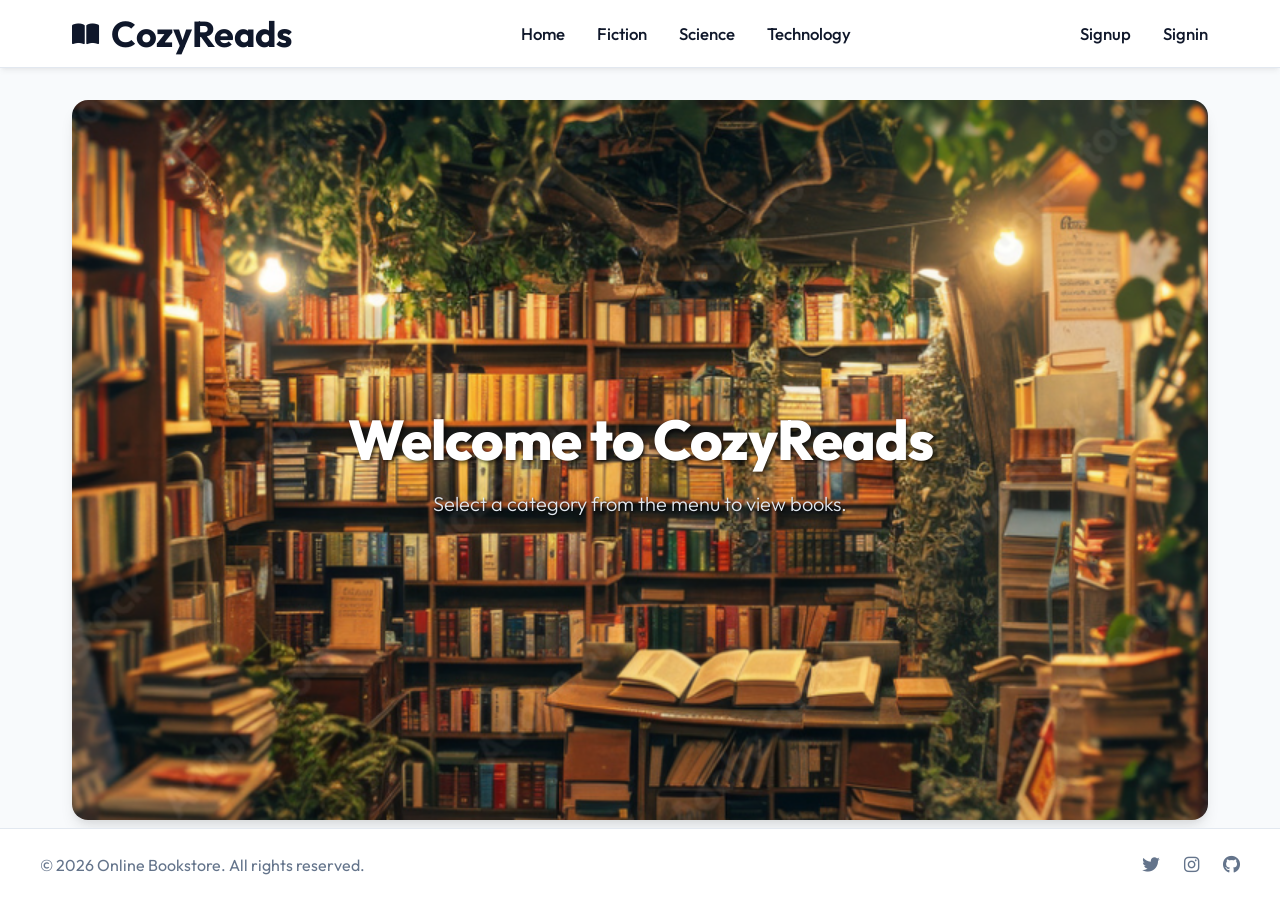
<file: index.html>
<!DOCTYPE html>
<html lang="en">

<head>
    <meta charset="UTF-8">
    <meta name="viewport" content="width=device-width, initial-scale=1.0">
    <title>Modern Online Bookstore</title>
    <link rel="stylesheet" href="style.css">
    <link rel="preconnect" href="https://fonts.googleapis.com">
    <link rel="preconnect" href="https://fonts.gstatic.com" crossorigin>
    <link href="https://fonts.googleapis.com/css2?family=Outfit:wght@300;400;500;600;700&display=swap" rel="stylesheet">
    <link rel="stylesheet" href="https://cdnjs.cloudflare.com/ajax/libs/font-awesome/6.4.0/css/all.min.css">
</head>

<body>
    <div class="app-container">
        <!-- Navigation Frame (Top) -->
        <nav class="top-nav-frame" id="nav-frame">
            <div class="nav-content">
                <div class="brand">
                    <i class="fa-solid fa-book-open"></i>
                    <h1>CozyReads</h1>
                </div>

                <ul class="nav-links" id="main-nav">
                    <li onclick="navigateTo('home')">Home</li>
                    <li onclick="navigateTo('category', 'Fiction')">Fiction</li>
                    <li onclick="navigateTo('category', 'Science')">Science</li>
                    <li onclick="navigateTo('category', 'Technology')">Technology</li>
                </ul>

                <ul class="auth-links" id="auth-nav">
                    <!-- Dynamic Auth Links -->
                    <li id="nav-signup" onclick="navigateTo('registration')">Signup</li>
                    <li id="nav-signin" onclick="navigateTo('login')">Signin</li>
                </ul>

                <div class="cart-icon" id="nav-cart" onclick="toggleCart()" style="display: none;">
                    <i class="fa-solid fa-cart-shopping"></i>
                    <span id="cart-count">0</span>
                </div>
            </div>
        </nav>

        <!-- Main Content Wrapper -->
        <div class="main-wrapper">
            <!-- Content Frame -->
            <main class="Frame-content" id="content-frame">
                <!-- Dynamic content loads here -->
            </main>

            <!-- Footer Frame -->
            <footer class="Frame-footer" id="footer-frame">
                <div class="footer-content">
                    <p>&copy; 2026 Online Bookstore. All rights reserved.</p>
                    <div class="socials">
                        <a href="#"><i class="fa-brands fa-twitter"></i></a>
                        <a href="#"><i class="fa-brands fa-instagram"></i></a>
                        <a href="#"><i class="fa-brands fa-github"></i></a>
                    </div>
                </div>
            </footer>
        </div>
    </div>

    <!-- Cart Modal/Overlay -->
    <div class="cart-overlay" id="cart-overlay">
        <div class="cart-sidebar">
            <div class="cart-header">
                <h2>Your Cart</h2>
                <button onclick="toggleCart()"><i class="fa-solid fa-xmark"></i></button>
            </div>
            <div class="cart-items" id="cart-items">
                <!-- Cart items go here -->
                <div class="empty-cart-msg">Your cart is empty.</div>
            </div>
            <div class="cart-footer">
                <div class="total-row">
                    <span>Total:</span>
                    <span id="cart-total">$0.00</span>
                </div>
                <button class="checkout-btn">Checkout</button>
            </div>
        </div>
    </div>

    <script src="app.js"></script>
</body>

</html>
</file>
<file: style.css>
:root {
    --bg-primary: #ffffff;
    --bg-secondary: #f8fafc;
    --bg-card: #ffffff;
    --text-primary: #0f172a;
    --text-secondary: #64748b;
    --accent: #6366f1;
    --accent-hover: #4f46e5;
    --danger: #ef4444;
    --success: #22c55e;
    --border: #e2e8f0;
    --font-heading: 'Outfit', sans-serif;
    --font-body: 'Outfit', sans-serif;
    --shadow-soft: 0 4px 6px -1px rgb(0 0 0 / 0.05), 0 2px 4px -2px rgb(0 0 0 / 0.05);
    --shadow-strong: 0 10px 15px -3px rgb(0 0 0 / 0.1), 0 4px 6px -2px rgb(0 0 0 / 0.05);
}

* {
    margin: 0;
    padding: 0;
    box-sizing: border-box;
}

body {
    background-color: var(--bg-secondary);
    color: var(--text-primary);
    font-family: var(--font-body);
    overflow: hidden;
    height: 100vh;
}

a {
    text-decoration: none;
    color: inherit;
}

ul {
    list-style: none;
}

button,
input {
    font-family: inherit;
}

/* Main Grid Layout - Horizontal Frame Structure */
.app-container {
    display: flex;
    flex-direction: column;
    height: 100vh;
}

/* Top Navigation Frame */
.top-nav-frame {
    background-color: var(--bg-primary);
    border-bottom: 1px solid var(--border);
    height: 70px;
    display: flex;
    justify-content: center;
    box-shadow: var(--shadow-soft);
    z-index: 100;
}

.nav-content {
    width: 100%;
    max-width: 1200px;
    padding: 0 2rem;
    display: flex;
    align-items: center;
    justify-content: space-between;
}

.brand {
    display: flex;
    align-items: center;
    gap: 0.75rem;
    font-size: 1.5rem;
    font-weight: 700;
    color: var(--text-primary);
}

.nav-links {
    display: flex;
    gap: 2rem;
}

.nav-links li,
.auth-links li {
    font-weight: 500;
    color: var(--text-primary);
    cursor: pointer;
    text-transform: capitalize;
    transition: color 0.2s;
    font-size: 1.05rem;
}

.nav-links li:hover,
.auth-links li:hover {
    color: var(--accent);
}

.auth-links {
    display: flex;
    gap: 2rem;
    align-items: center;
}

.cart-icon {
    margin-left: 2rem;
    color: var(--text-primary);
    cursor: pointer;
    font-size: 1.2rem;
    position: relative;
    transition: color 0.2s;
}

.cart-icon:hover {
    color: var(--accent);
}

#cart-count {
    position: absolute;
    top: -8px;
    right: -8px;
    background-color: var(--accent);
    color: white;
    font-size: 0.7rem;
    padding: 2px 6px;
    border-radius: 99px;
}

/* Main Content Area */
.main-wrapper {
    flex-grow: 1;
    display: flex;
    flex-direction: column;
    overflow: hidden;
}

/* Content Frame */
.Frame-content {
    flex-grow: 1;
    padding: 2rem;
    overflow-y: auto;
    max-width: 1200px;
    width: 100%;
    margin: 0 auto;
}

/* Book Grid */
.book-grid {
    display: grid;
    grid-template-columns: repeat(auto-fill, minmax(220px, 1fr));
    gap: 2.5rem;
    padding-bottom: 2rem;
}

.book-card {
    background-color: var(--bg-card);
    border-radius: 1rem;
    overflow: hidden;
    transition: transform 0.3s ease, box-shadow 0.3s ease;
    border: 1px solid var(--border);
    display: flex;
    flex-direction: column;
    box-shadow: var(--shadow-soft);
}

.book-card:hover {
    transform: translateY(-5px);
    box-shadow: var(--shadow-strong);
    border-color: var(--accent);
}

.book-cover {
    height: 320px;
    background-color: #f1f5f9;
    position: relative;
    overflow: hidden;
}

.book-cover img {
    width: 100%;
    height: 100%;
    object-fit: cover;
    transition: transform 0.5s ease;
}

.book-card:hover .book-cover img {
    transform: scale(1.05);
}

.book-info {
    padding: 1.25rem;
    flex-grow: 1;
    display: flex;
    flex-direction: column;
}

.book-title {
    font-size: 1.1rem;
    font-weight: 700;
    margin-bottom: 0.35rem;
    color: var(--text-primary);
    line-height: 1.3;
}

.book-author {
    font-size: 0.9rem;
    color: var(--text-secondary);
    margin-bottom: 1rem;
}

.book-footer {
    margin-top: auto;
    display: flex;
    justify-content: space-between;
    align-items: center;
}

.book-price {
    font-weight: 700;
    color: var(--accent);
    font-size: 1.15rem;
}

.add-btn {
    background-color: var(--bg-secondary);
    border: 1px solid var(--border);
    color: var(--text-primary);
    width: 40px;
    height: 40px;
    border-radius: 50%;
    display: flex;
    align-items: center;
    justify-content: center;
    cursor: pointer;
    transition: all 0.2s;
}

.add-btn:hover {
    background-color: var(--accent);
    border-color: var(--accent);
    color: white;
}

/* Forms */
.form-container {
    max-width: 480px;
    margin: 4rem auto;
    background-color: var(--bg-card);
    padding: 3rem;
    border-radius: 1rem;
    box-shadow: var(--shadow-strong);
    border: 1px solid var(--border);
    animation: fadeIn 0.4s ease;
}

.form-header {
    text-align: center;
    margin-bottom: 2rem;
}

.form-header h2 {
    font-size: 1.75rem;
    color: var(--text-primary);
    margin-bottom: 0.5rem;
}

.form-header p {
    color: var(--text-secondary);
}

.form-group {
    margin-bottom: 1.5rem;
}

.form-group label {
    display: block;
    margin-bottom: 0.5rem;
    color: var(--text-secondary);
    font-size: 0.9rem;
    font-weight: 500;
}

.form-control {
    width: 100%;
    padding: 0.85rem 1rem;
    background-color: var(--bg-secondary);
    border: 1px solid var(--border);
    border-radius: 0.5rem;
    color: var(--text-primary);
    transition: border-color 0.2s;
    font-size: 0.95rem;
}

.form-control:focus {
    outline: none;
    border-color: var(--accent);
    background-color: var(--bg-card);
}

.form-control.error {
    border-color: var(--danger);
    background-color: #fef2f2;
}

.error-msg {
    color: var(--danger);
    font-size: 0.8rem;
    margin-top: 0.4rem;
    display: none;
}

.btn-primary {
    width: 100%;
    padding: 0.95rem;
    background-color: var(--accent);
    color: white;
    border: none;
    border-radius: 0.5rem;
    font-weight: 600;
    cursor: pointer;
    transition: background-color 0.2s;
    font-size: 1rem;
    margin-top: 0.5rem;
}

.btn-primary:hover {
    background-color: var(--accent-hover);
}

/* Footer Frame */
.Frame-footer {
    background-color: var(--bg-primary);
    border-top: 1px solid var(--border);
    padding: 1.5rem 2rem;
    color: var(--text-secondary);
    display: flex;
    justify-content: center;
}

.footer-content {
    display: flex;
    justify-content: space-between;
    align-items: center;
    width: 100%;
    max-width: 1200px;
}

.socials {
    display: flex;
    gap: 1.5rem;
}

.socials a {
    font-size: 1.1rem;
    color: var(--text-secondary);
    transition: color 0.2s;
}

.socials a:hover {
    color: var(--accent);
}

/* Cart Overlay */
.cart-overlay {
    position: fixed;
    top: 0;
    left: 0;
    width: 100%;
    height: 100%;
    background-color: rgba(0, 0, 0, 0.3);
    z-index: 200;
    opacity: 0;
    pointer-events: none;
    transition: opacity 0.3s;
    backdrop-filter: blur(2px);
}

.cart-sidebar {
    position: absolute;
    top: 0;
    right: 0;
    width: 400px;
    height: 100%;
    background-color: var(--bg-primary);
    transform: translateX(100%);
    transition: transform 0.3s cubic-bezier(0.16, 1, 0.3, 1);
    display: flex;
    flex-direction: column;
    box-shadow: -10px 0 25px rgba(0, 0, 0, 0.1);
}

.cart-overlay.open {
    opacity: 1;
    pointer-events: all;
}

.cart-overlay.open .cart-sidebar {
    transform: translateX(0);
}

.cart-header {
    padding: 1.5rem;
    border-bottom: 1px solid var(--border);
    display: flex;
    justify-content: space-between;
    align-items: center;
}

.cart-header h2 {
    font-size: 1.25rem;
    color: var(--text-primary);
}

.cart-header button {
    background: none;
    border: none;
    color: var(--text-secondary);
    font-size: 1.2rem;
    cursor: pointer;
    padding: 0.25rem;
}

.cart-header button:hover {
    color: var(--text-primary);
}

.cart-items {
    flex-grow: 1;
    overflow-y: auto;
    padding: 1.5rem;
}

.cart-item {
    display: flex;
    gap: 1rem;
    margin-bottom: 1rem;
    padding-bottom: 1rem;
    border-bottom: 1px solid var(--border);
}

.cart-item-info {
    flex-grow: 1;
}

.cart-item-title {
    font-weight: 600;
    font-size: 0.95rem;
    color: var(--text-primary);
}

.cart-item-price {
    color: var(--accent);
    font-size: 0.9rem;
    margin-top: 0.25rem;
    font-weight: 600;
}

.cart-remove-btn {
    background: none;
    border: none;
    color: var(--danger);
    font-size: 0.8rem;
    cursor: pointer;
    margin-top: 0.5rem;
    font-weight: 500;
}

.cart-remove-btn:hover {
    text-decoration: underline;
}

.cart-footer {
    padding: 1.5rem;
    border-top: 1px solid var(--border);
    background-color: var(--bg-secondary);
}

.total-row {
    display: flex;
    justify-content: space-between;
    font-size: 1.1rem;
    font-weight: 700;
    margin-bottom: 1rem;
    color: var(--text-primary);
}

.checkout-btn {
    width: 100%;
    padding: 1rem;
    background-color: var(--text-primary);
    color: white;
    border: none;
    border-radius: 0.5rem;
    font-weight: 600;
    font-size: 1rem;
    cursor: pointer;
    transition: 0.2s;
}

.checkout-btn:hover {
    background-color: #000;
}

/* Book Details View */
.book-detail-view {
    display: flex;
    gap: 3rem;
    animation: fadeIn 0.4s ease;
    background: var(--bg-card);
    padding: 2rem;
    border-radius: 1rem;
    border: 1px solid var(--border);
}

.detail-cover {
    width: 320px;
    flex-shrink: 0;
    border-radius: 0.5rem;
    overflow: hidden;
    box-shadow: var(--shadow-strong);
}

.detail-cover img {
    width: 100%;
    height: auto;
    display: block;
}

.detail-info {
    flex-grow: 1;
    padding: 1rem 0;
}

.detail-title {
    font-size: 2.5rem;
    margin-bottom: 0.5rem;
    color: var(--text-primary);
    line-height: 1.1;
}

.detail-author {
    font-size: 1.25rem;
    color: var(--accent);
    margin-bottom: 2rem;
}

.detail-desc {
    line-height: 1.8;
    color: var(--text-secondary);
    margin-bottom: 2.5rem;
    font-size: 1.05rem;
}

.detail-actions {
    display: flex;
    gap: 1.5rem;
    align-items: center;
}

@keyframes fadeIn {
    from {
        opacity: 0;
        transform: translateY(10px);
    }

    to {
        opacity: 1;
        transform: translateY(0);
    }
}

@media (max-width: 768px) {
    .nav-content {
        flex-direction: column;
        gap: 1rem;
        padding: 1rem;
    }

    .top-nav-frame {
        height: auto;
    }

    .nav-links {
        gap: 1rem;
        flex-wrap: wrap;
        justify-content: center;
    }

    .book-detail-view {
        flex-direction: column;
    }

    .detail-cover {
        width: 100%;
        max-width: 300px;
        margin: 0 auto;
    }

    .cart-sidebar {
        width: 100%;
    }
}

/* Hero Section for Home Page */
.hero-section {
    width: 100%;
    height: 100%;
    /* Fill the frame content area */
    min-height: 80vh;
    background-image: url('bgimg.png');
    background-size: cover;
    background-position: center;
    background-repeat: no-repeat;
    display: flex;
    flex-direction: column;
    align-items: center;
    justify-content: center;
    text-align: center;
    color: white;
    border-radius: 1rem;
    /* Optional: matches other cards */
    overflow: hidden;
    position: relative;
    box-shadow: var(--shadow-strong);
}

.hero-content {
    z-index: 2;
    padding: 2rem;
}

.hero-content h1 {
    font-size: 3.5rem;
    font-weight: 800;
    margin-bottom: 1rem;
    text-shadow: 2px 2px 4px rgba(0, 0, 0, 0.7);
    font-family: var(--font-heading);
    color: #fff;
    letter-spacing: -1px;
}

.hero-content p {
    font-size: 1.25rem;
    font-weight: 300;
    max-width: 700px;
    margin: 0 auto;
    text-shadow: 1px 1px 2px rgba(0, 0, 0, 0.7);
    color: #e2e8f0;
}
</file>
<file: Bookstore/style.css>
:root {
    --bg-primary: #ffffff;
    --bg-secondary: #f8fafc;
    --bg-card: #ffffff;
    --text-primary: #0f172a;
    --text-secondary: #64748b;
    --accent: #6366f1;
    --accent-hover: #4f46e5;
    --danger: #ef4444;
    --success: #22c55e;
    --border: #e2e8f0;
    --font-heading: 'Outfit', sans-serif;
    --font-body: 'Outfit', sans-serif;
    --shadow-soft: 0 4px 6px -1px rgb(0 0 0 / 0.05), 0 2px 4px -2px rgb(0 0 0 / 0.05);
    --shadow-strong: 0 10px 15px -3px rgb(0 0 0 / 0.1), 0 4px 6px -2px rgb(0 0 0 / 0.05);
}

* {
    margin: 0;
    padding: 0;
    box-sizing: border-box;
}

body {
    background-color: var(--bg-secondary);
    color: var(--text-primary);
    font-family: var(--font-body);
    overflow: hidden;
    height: 100vh;
}

a {
    text-decoration: none;
    color: inherit;
}

ul {
    list-style: none;
}

button,
input {
    font-family: inherit;
}

/* Main Grid Layout - Horizontal Frame Structure */
.app-container {
    display: flex;
    flex-direction: column;
    height: 100vh;
}

/* Top Navigation Frame */
.top-nav-frame {
    background-color: var(--bg-primary);
    border-bottom: 1px solid var(--border);
    height: 70px;
    display: flex;
    justify-content: center;
    box-shadow: var(--shadow-soft);
    z-index: 100;
}

.nav-content {
    width: 100%;
    max-width: 1200px;
    padding: 0 2rem;
    display: flex;
    align-items: center;
    justify-content: space-between;
}

.brand {
    display: flex;
    align-items: center;
    gap: 0.75rem;
    font-size: 1.5rem;
    font-weight: 700;
    color: var(--text-primary);
}

.nav-links {
    display: flex;
    gap: 2rem;
}

.nav-links li,
.auth-links li {
    font-weight: 500;
    color: var(--text-primary);
    cursor: pointer;
    text-transform: capitalize;
    transition: color 0.2s;
    font-size: 1.05rem;
}

.nav-links li:hover,
.auth-links li:hover {
    color: var(--accent);
}

.auth-links {
    display: flex;
    gap: 2rem;
    align-items: center;
}

.cart-icon {
    margin-left: 2rem;
    color: var(--text-primary);
    cursor: pointer;
    font-size: 1.2rem;
    position: relative;
    transition: color 0.2s;
}

.cart-icon:hover {
    color: var(--accent);
}

#cart-count {
    position: absolute;
    top: -8px;
    right: -8px;
    background-color: var(--accent);
    color: white;
    font-size: 0.7rem;
    padding: 2px 6px;
    border-radius: 99px;
}

/* Main Content Area */
.main-wrapper {
    flex-grow: 1;
    display: flex;
    flex-direction: column;
    overflow: hidden;
}

/* Content Frame */
.Frame-content {
    flex-grow: 1;
    padding: 2rem;
    overflow-y: auto;
    max-width: 1200px;
    width: 100%;
    margin: 0 auto;
}

/* Book Grid */
.book-grid {
    display: grid;
    grid-template-columns: repeat(auto-fill, minmax(220px, 1fr));
    gap: 2.5rem;
    padding-bottom: 2rem;
}

.book-card {
    background-color: var(--bg-card);
    border-radius: 1rem;
    overflow: hidden;
    transition: transform 0.3s ease, box-shadow 0.3s ease;
    border: 1px solid var(--border);
    display: flex;
    flex-direction: column;
    box-shadow: var(--shadow-soft);
}

.book-card:hover {
    transform: translateY(-5px);
    box-shadow: var(--shadow-strong);
    border-color: var(--accent);
}

.book-cover {
    height: 320px;
    background-color: #f1f5f9;
    position: relative;
    overflow: hidden;
}

.book-cover img {
    width: 100%;
    height: 100%;
    object-fit: cover;
    transition: transform 0.5s ease;
}

.book-card:hover .book-cover img {
    transform: scale(1.05);
}

.book-info {
    padding: 1.25rem;
    flex-grow: 1;
    display: flex;
    flex-direction: column;
}

.book-title {
    font-size: 1.1rem;
    font-weight: 700;
    margin-bottom: 0.35rem;
    color: var(--text-primary);
    line-height: 1.3;
}

.book-author {
    font-size: 0.9rem;
    color: var(--text-secondary);
    margin-bottom: 1rem;
}

.book-footer {
    margin-top: auto;
    display: flex;
    justify-content: space-between;
    align-items: center;
}

.book-price {
    font-weight: 700;
    color: var(--accent);
    font-size: 1.15rem;
}

.add-btn {
    background-color: var(--bg-secondary);
    border: 1px solid var(--border);
    color: var(--text-primary);
    width: 40px;
    height: 40px;
    border-radius: 50%;
    display: flex;
    align-items: center;
    justify-content: center;
    cursor: pointer;
    transition: all 0.2s;
}

.add-btn:hover {
    background-color: var(--accent);
    border-color: var(--accent);
    color: white;
}

/* Forms */
.form-container {
    max-width: 480px;
    margin: 4rem auto;
    background-color: var(--bg-card);
    padding: 3rem;
    border-radius: 1rem;
    box-shadow: var(--shadow-strong);
    border: 1px solid var(--border);
    animation: fadeIn 0.4s ease;
}

.form-header {
    text-align: center;
    margin-bottom: 2rem;
}

.form-header h2 {
    font-size: 1.75rem;
    color: var(--text-primary);
    margin-bottom: 0.5rem;
}

.form-header p {
    color: var(--text-secondary);
}

.form-group {
    margin-bottom: 1.5rem;
}

.form-group label {
    display: block;
    margin-bottom: 0.5rem;
    color: var(--text-secondary);
    font-size: 0.9rem;
    font-weight: 500;
}

.form-control {
    width: 100%;
    padding: 0.85rem 1rem;
    background-color: var(--bg-secondary);
    border: 1px solid var(--border);
    border-radius: 0.5rem;
    color: var(--text-primary);
    transition: border-color 0.2s;
    font-size: 0.95rem;
}

.form-control:focus {
    outline: none;
    border-color: var(--accent);
    background-color: var(--bg-card);
}

.form-control.error {
    border-color: var(--danger);
    background-color: #fef2f2;
}

.error-msg {
    color: var(--danger);
    font-size: 0.8rem;
    margin-top: 0.4rem;
    display: none;
}

.btn-primary {
    width: 100%;
    padding: 0.95rem;
    background-color: var(--accent);
    color: white;
    border: none;
    border-radius: 0.5rem;
    font-weight: 600;
    cursor: pointer;
    transition: background-color 0.2s;
    font-size: 1rem;
    margin-top: 0.5rem;
}

.btn-primary:hover {
    background-color: var(--accent-hover);
}

/* Footer Frame */
.Frame-footer {
    background-color: var(--bg-primary);
    border-top: 1px solid var(--border);
    padding: 1.5rem 2rem;
    color: var(--text-secondary);
    display: flex;
    justify-content: center;
}

.footer-content {
    display: flex;
    justify-content: space-between;
    align-items: center;
    width: 100%;
    max-width: 1200px;
}

.socials {
    display: flex;
    gap: 1.5rem;
}

.socials a {
    font-size: 1.1rem;
    color: var(--text-secondary);
    transition: color 0.2s;
}

.socials a:hover {
    color: var(--accent);
}

/* Cart Overlay */
.cart-overlay {
    position: fixed;
    top: 0;
    left: 0;
    width: 100%;
    height: 100%;
    background-color: rgba(0, 0, 0, 0.3);
    z-index: 200;
    opacity: 0;
    pointer-events: none;
    transition: opacity 0.3s;
    backdrop-filter: blur(2px);
}

.cart-sidebar {
    position: absolute;
    top: 0;
    right: 0;
    width: 400px;
    height: 100%;
    background-color: var(--bg-primary);
    transform: translateX(100%);
    transition: transform 0.3s cubic-bezier(0.16, 1, 0.3, 1);
    display: flex;
    flex-direction: column;
    box-shadow: -10px 0 25px rgba(0, 0, 0, 0.1);
}

.cart-overlay.open {
    opacity: 1;
    pointer-events: all;
}

.cart-overlay.open .cart-sidebar {
    transform: translateX(0);
}

.cart-header {
    padding: 1.5rem;
    border-bottom: 1px solid var(--border);
    display: flex;
    justify-content: space-between;
    align-items: center;
}

.cart-header h2 {
    font-size: 1.25rem;
    color: var(--text-primary);
}

.cart-header button {
    background: none;
    border: none;
    color: var(--text-secondary);
    font-size: 1.2rem;
    cursor: pointer;
    padding: 0.25rem;
}

.cart-header button:hover {
    color: var(--text-primary);
}

.cart-items {
    flex-grow: 1;
    overflow-y: auto;
    padding: 1.5rem;
}

.cart-item {
    display: flex;
    gap: 1rem;
    margin-bottom: 1rem;
    padding-bottom: 1rem;
    border-bottom: 1px solid var(--border);
}

.cart-item-info {
    flex-grow: 1;
}

.cart-item-title {
    font-weight: 600;
    font-size: 0.95rem;
    color: var(--text-primary);
}

.cart-item-price {
    color: var(--accent);
    font-size: 0.9rem;
    margin-top: 0.25rem;
    font-weight: 600;
}

.cart-remove-btn {
    background: none;
    border: none;
    color: var(--danger);
    font-size: 0.8rem;
    cursor: pointer;
    margin-top: 0.5rem;
    font-weight: 500;
}

.cart-remove-btn:hover {
    text-decoration: underline;
}

.cart-footer {
    padding: 1.5rem;
    border-top: 1px solid var(--border);
    background-color: var(--bg-secondary);
}

.total-row {
    display: flex;
    justify-content: space-between;
    font-size: 1.1rem;
    font-weight: 700;
    margin-bottom: 1rem;
    color: var(--text-primary);
}

.checkout-btn {
    width: 100%;
    padding: 1rem;
    background-color: var(--text-primary);
    color: white;
    border: none;
    border-radius: 0.5rem;
    font-weight: 600;
    font-size: 1rem;
    cursor: pointer;
    transition: 0.2s;
}

.checkout-btn:hover {
    background-color: #000;
}

/* Book Details View */
.book-detail-view {
    display: flex;
    gap: 3rem;
    animation: fadeIn 0.4s ease;
    background: var(--bg-card);
    padding: 2rem;
    border-radius: 1rem;
    border: 1px solid var(--border);
}

.detail-cover {
    width: 320px;
    flex-shrink: 0;
    border-radius: 0.5rem;
    overflow: hidden;
    box-shadow: var(--shadow-strong);
}

.detail-cover img {
    width: 100%;
    height: auto;
    display: block;
}

.detail-info {
    flex-grow: 1;
    padding: 1rem 0;
}

.detail-title {
    font-size: 2.5rem;
    margin-bottom: 0.5rem;
    color: var(--text-primary);
    line-height: 1.1;
}

.detail-author {
    font-size: 1.25rem;
    color: var(--accent);
    margin-bottom: 2rem;
}

.detail-desc {
    line-height: 1.8;
    color: var(--text-secondary);
    margin-bottom: 2.5rem;
    font-size: 1.05rem;
}

.detail-actions {
    display: flex;
    gap: 1.5rem;
    align-items: center;
}

@keyframes fadeIn {
    from {
        opacity: 0;
        transform: translateY(10px);
    }

    to {
        opacity: 1;
        transform: translateY(0);
    }
}

@media (max-width: 768px) {
    .nav-content {
        flex-direction: column;
        gap: 1rem;
        padding: 1rem;
    }

    .top-nav-frame {
        height: auto;
    }

    .nav-links {
        gap: 1rem;
        flex-wrap: wrap;
        justify-content: center;
    }

    .book-detail-view {
        flex-direction: column;
    }

    .detail-cover {
        width: 100%;
        max-width: 300px;
        margin: 0 auto;
    }

    .cart-sidebar {
        width: 100%;
    }
}

/* Hero Section for Home Page */
.hero-section {
    width: 100%;
    height: 100%;
    /* Fill the frame content area */
    min-height: 80vh;
    background-image: url('bgimg.png');
    background-size: cover;
    background-position: center;
    background-repeat: no-repeat;
    display: flex;
    flex-direction: column;
    align-items: center;
    justify-content: center;
    text-align: center;
    color: white;
    border-radius: 1rem;
    /* Optional: matches other cards */
    overflow: hidden;
    position: relative;
    box-shadow: var(--shadow-strong);
}

.hero-content {
    z-index: 2;
    padding: 2rem;
}

.hero-content h1 {
    font-size: 3.5rem;
    font-weight: 800;
    margin-bottom: 1rem;
    text-shadow: 2px 2px 4px rgba(0, 0, 0, 0.7);
    font-family: var(--font-heading);
    color: #fff;
    letter-spacing: -1px;
}

.hero-content p {
    font-size: 1.25rem;
    font-weight: 300;
    max-width: 700px;
    margin: 0 auto;
    text-shadow: 1px 1px 2px rgba(0, 0, 0, 0.7);
    color: #e2e8f0;
}
</file>
